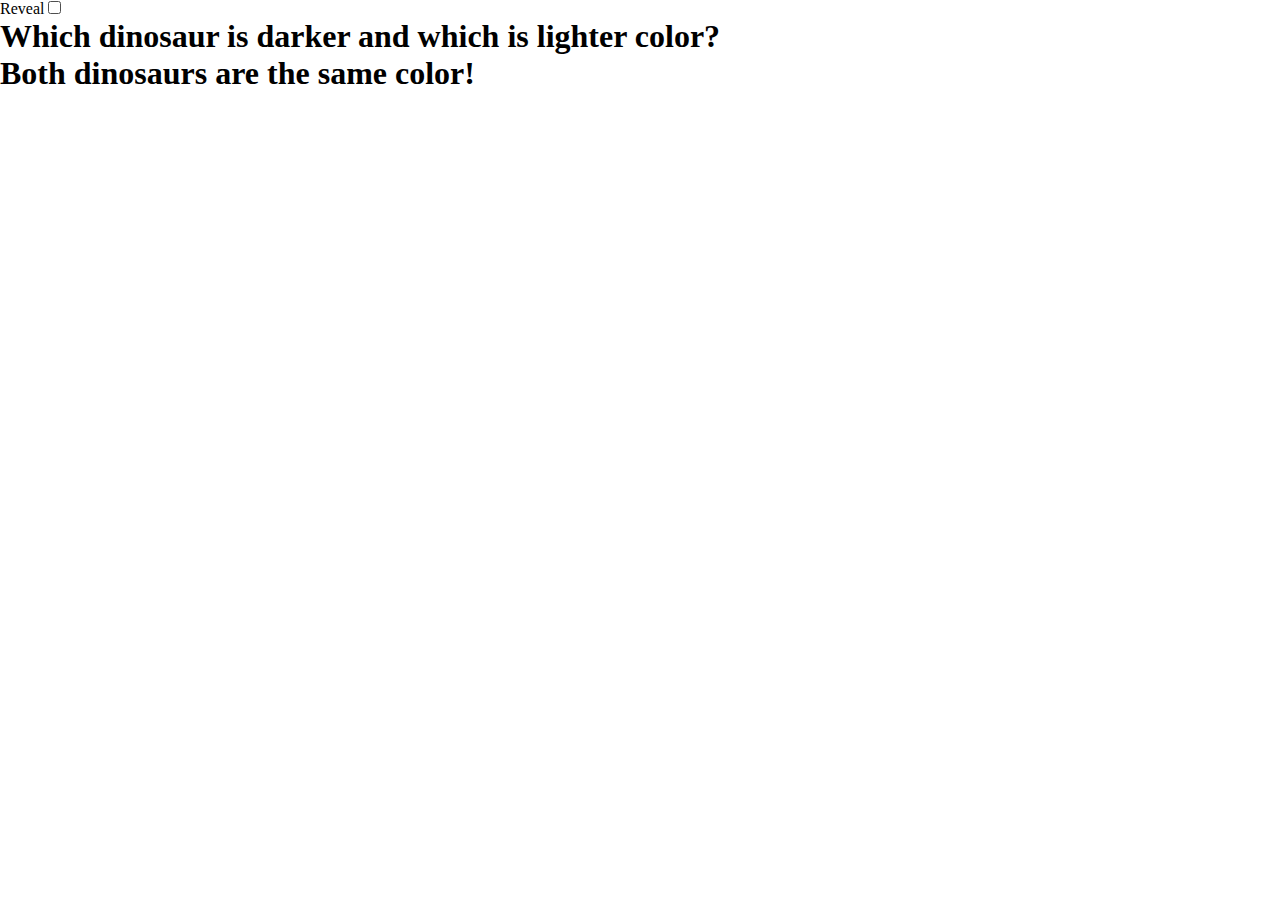
<file: animatedBackground/index.html>
<!DOCTYPE html>
<html lang="en">
  <head>
    <meta charset="UTF-8" />
    <meta name="viewport" content="width=device-width, initial-scale=1.0" />
    <link rel="stylesheet" href="style.css" />
    <title>Animated Background Effect</title>
  </head>
  <body>
    <label for="checkbox1">Reveal</label>
    <input type="checkbox" name="checkbox1" id="checkbox1" />
    <h1 class="question">
      Which dinosaur is darker and which is lighter color?
    </h1>
    <h1 class="answer">Both dinosaurs are the same color!</h1>

    <div class="background"></div>

    <div class="dinosaurs">
      <section class="dinosaur"></section>
      <section class="dinosaur"></section>
    </div>
  </body>
</html>
</file>
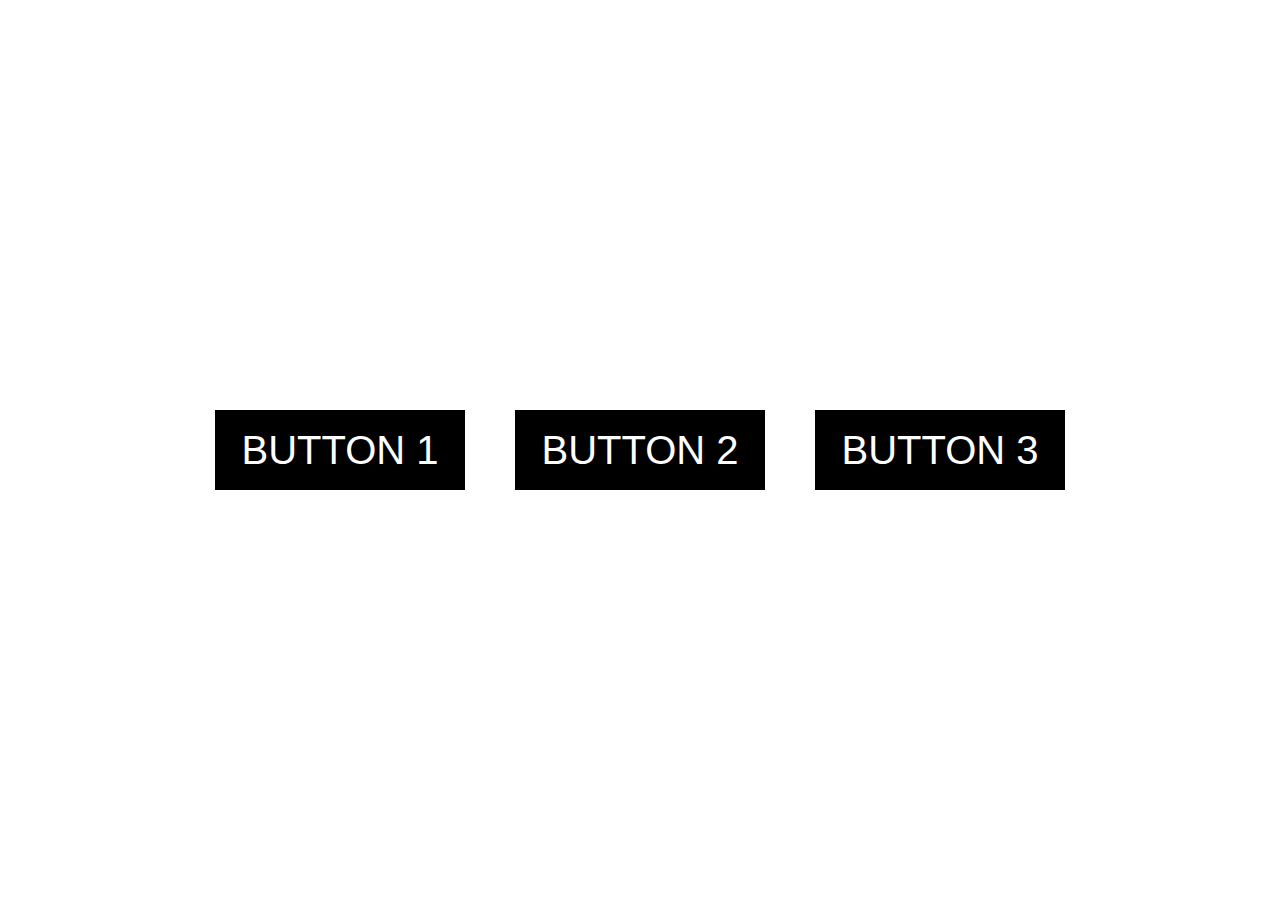
<file: animatedButtons/index.html>
<!DOCTYPE html>
<html lang="en">
  <head>
    <meta charset="UTF-8" />
    <meta name="viewport" content="width=device-width, initial-scale=1.0" />
    <title>Aniimated Buttons</title>
    <link rel="stylesheet" href="style.css" />
  </head>
  <body>
    <div class="container">
      <button>BUTTON 1</button>
      <button>BUTTON 2</button>
      <button>BUTTON 3</button>
    </div>

    <svg>
      <defs>
        <filter id="wave">
          <!-- basefrqquency x y -->
          <feTurbulence
            type="fractalNoise"
            baseFrequency="0.09 0.00001"
            numOctaves="1"
            result="warp"
          />

          <!-- scale changes the size of waves, in = type of element-->
          <feDisplacementMap
            xChannelSelector="R"
            yChannelSelector="G"
            scale="30"
            in="SourceGraphic"
            in2="warpOffset"
          />
        </filter>
      </defs>
    </svg>

    <script src="app.js"></script>
  </body>
</html>
</file>
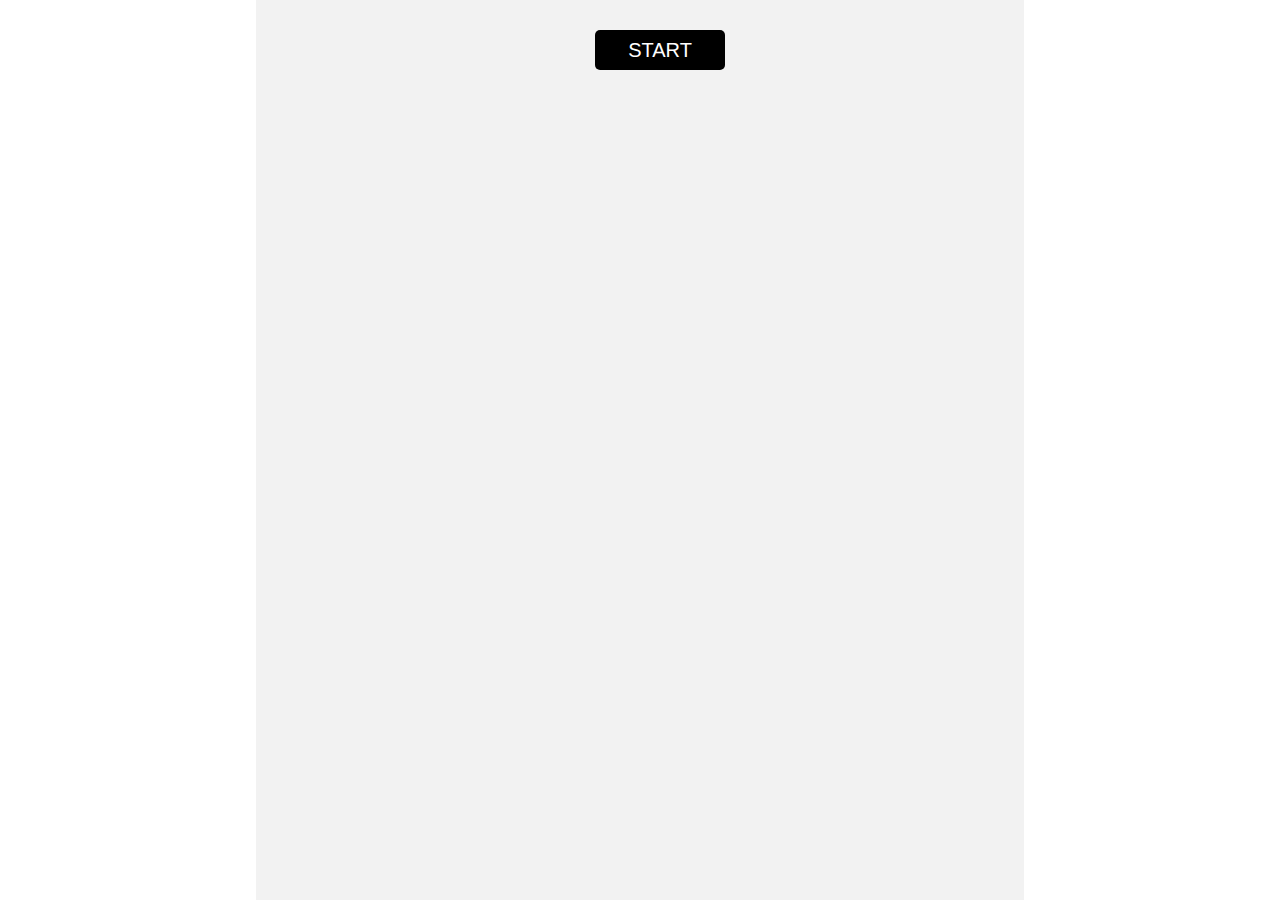
<file: car/index.html>
<!DOCTYPE html>
<html lang="en">
  <head>
    <meta charset="UTF-8" />
    <meta name="viewport" content="width=device-width, initial-scale=1.0" />
    <link rel="stylesheet" href="style.css" />
    <title>Car game</title>
  </head>
  <body>
    <div class="container">
      <div class="gameoutputs">
        <!-- game started -->
        <h3></h3>

        <div class="pumps">
          <!-- list of pumps -->
          <h4></h4>
        </div>

        <div class="outputs">
          <!-- each move -->
          <p></p>
        </div>
      </div>

      <!-- start/restart button -->
      <button>start</button>
    </div>
    <script src="app.js"></script>
  </body>
</html>
</file>
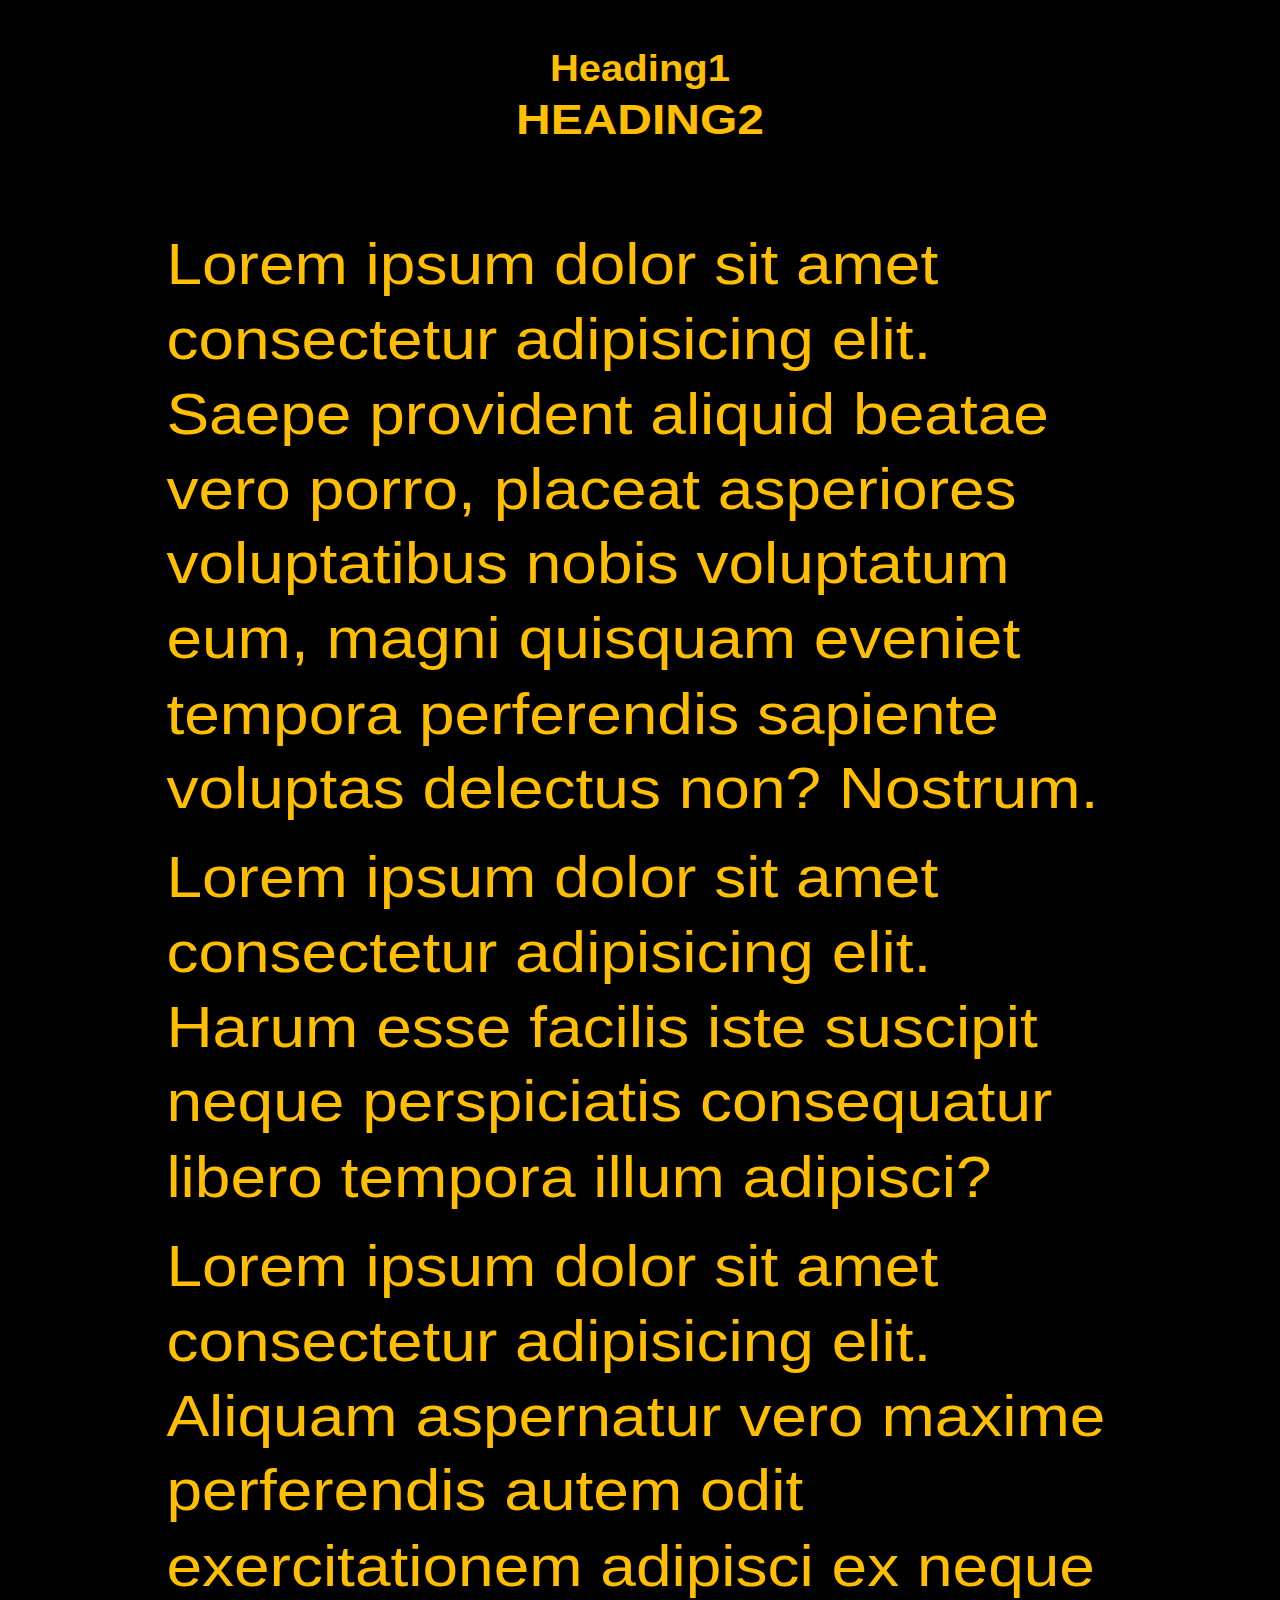
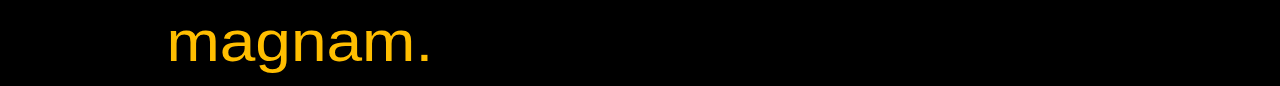
<file: crawl-text/index.html>
<!DOCTYPE html>
<html lang="en">
  <head>
    <meta charset="UTF-8" />
    <meta name="viewport" content="width=device-width, initial-scale=1.0" />
    <title>Crawl text</title>
    <link rel="stylesheet" href="style.css" />
  </head>
  <body>
    <div class="container">
      <div class="credits">
        <div class="headings">
          <h1>Heading1</h1>
          <h2>Heading2</h2>
        </div>
        <p>
          Lorem ipsum dolor sit amet consectetur adipisicing elit. Saepe
          provident aliquid beatae vero porro, placeat asperiores voluptatibus
          nobis voluptatum eum, magni quisquam eveniet tempora perferendis
          sapiente voluptas delectus non? Nostrum.
        </p>
        <p>
          Lorem ipsum dolor sit amet consectetur adipisicing elit. Harum esse
          facilis iste suscipit neque perspiciatis consequatur libero tempora
          illum adipisci?
        </p>
        <p>
          Lorem ipsum dolor sit amet consectetur adipisicing elit. Aliquam
          aspernatur vero maxime perferendis autem odit exercitationem adipisci
          ex neque magnam.
        </p>
      </div>
    </div>
  </body>
</html>
</file>
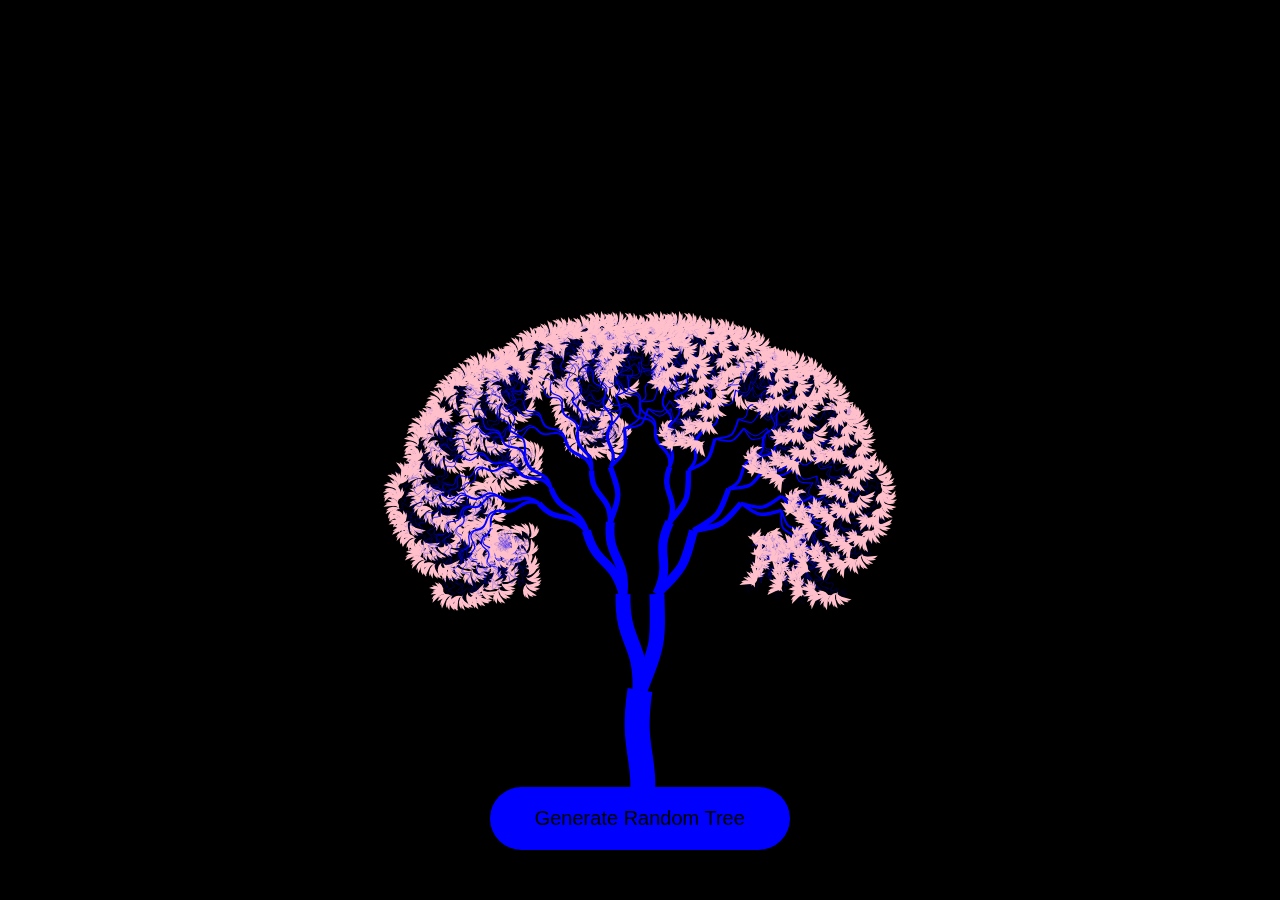
<file: hTreeFractal/index.html>
<!DOCTYPE html>
<html lang="en">
  <head>
    <meta charset="UTF-8" />
    <meta name="viewport" content="width=device-width, initial-scale=1.0" />
    <title>H-Tree Fractal</title>
    <link rel="stylesheet" href="style.css" />
  </head>
  <body>
    <canvas> </canvas>
    <button class="generate-button">Generate Random Tree</button>
    <script src="app.js"></script>
  </body>
</html>
</file>
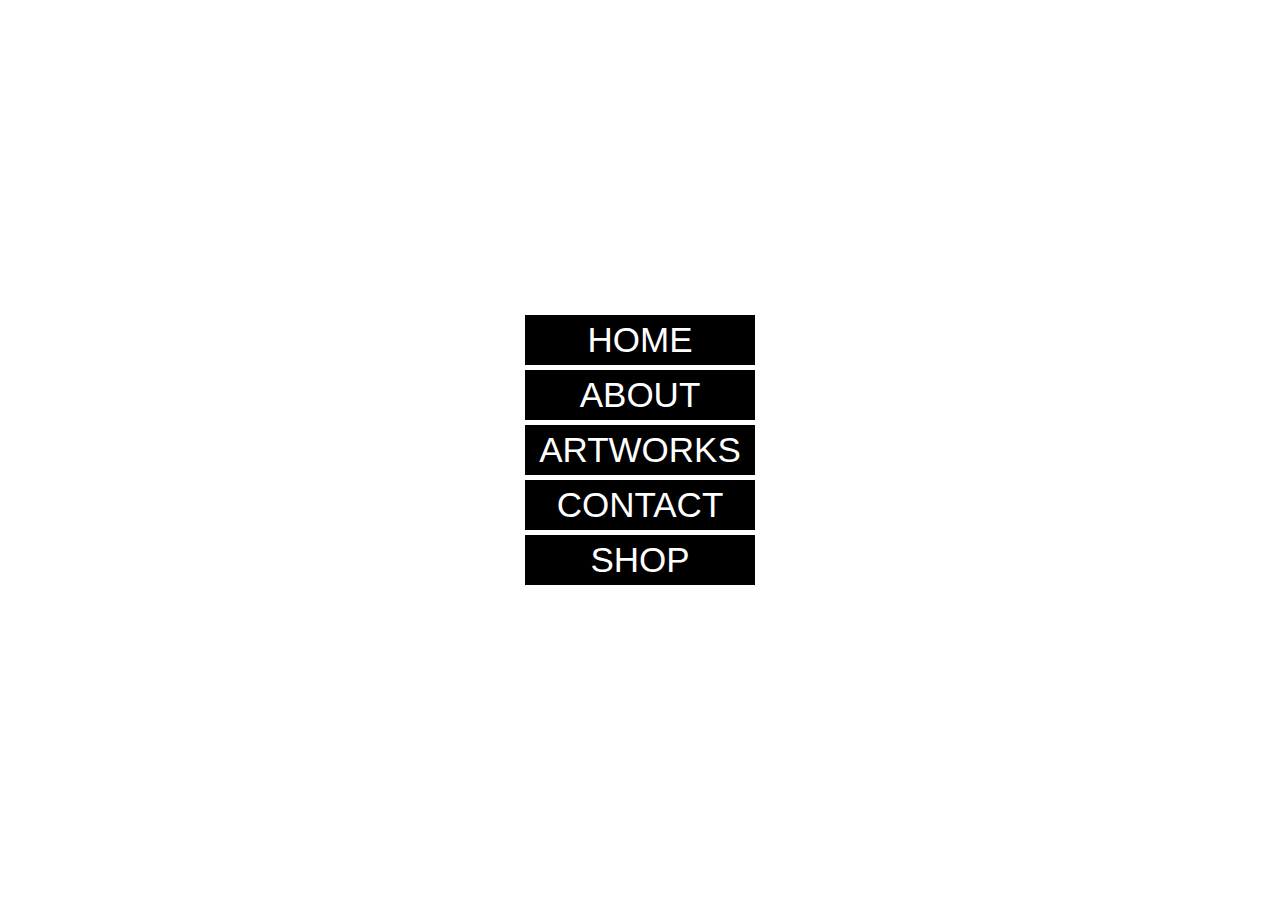
<file: menuHoverEffects/index.html>
<!DOCTYPE html>
<html lang="en">
  <head>
    <meta charset="UTF-8" />
    <meta name="viewport" content="width=device-width, initial-scale=1.0" />
    <title>Menu Hover Effect</title>
    <link rel="stylesheet" href="style.css" />
  </head>
  <body>
    <!-- Buttons -->
    <div class="container">
      <div class="button-wrapper">
        <button></button>
        <div class="button-label">Home</div>
      </div>
      <div class="button-wrapper">
        <button></button>
        <div class="button-label">About</div>
      </div>
      <div class="button-wrapper">
        <button></button>
        <div class="button-label">Artworks</div>
      </div>
      <div class="button-wrapper">
        <button></button>
        <div class="button-label">Contact</div>
      </div>
      <div class="button-wrapper">
        <button></button>
        <div class="button-label">Shop</div>
      </div>
    </div>
    <!-- End of buttons -->

    <!-- SVG filter for button animations -->
    <svg>
      <defs>
        <filter id="shake0">
          <feTurbulence
            id="turbulence"
            baseFrequency="0.02"
            numOctaves="3"
            seed="0"
          />
          <feDisplacementMap
            id="displacement"
            in="SourceGraphic"
            in2="noise"
            scale="7"
          />
        </filter>

        <filter id="shake1">
          <feTurbulence
            id="turbulence"
            baseFrequency="0.02"
            numOctaves="3"
            seed="1"
          />
          <feDisplacementMap
            id="displacement"
            in="SourceGraphic"
            in2="noise"
            scale="5"
          />
        </filter>

        <filter id="shake2">
          <feTurbulence
            id="turbulence"
            baseFrequency="0.02"
            numOctaves="3"
            seed="2"
          />
          <feDisplacementMap
            id="displacement"
            in="SourceGraphic"
            in2="noise"
            scale="6"
          />
        </filter>

        <filter id="shake3">
          <feTurbulence
            id="turbulence"
            baseFrequency="0.02"
            numOctaves="3"
            seed="3"
          />
          <feDisplacementMap
            id="displacement"
            in="SourceGraphic"
            in2="noise"
            scale="8"
          />
        </filter>

        <filter id="shake4">
          <feTurbulence
            id="turbulence"
            baseFrequency="0.02"
            numOctaves="3"
            seed="4"
          />
          <feDisplacementMap
            id="displacement"
            in="SourceGraphic"
            in2="noise"
            scale="9"
          />
        </filter>
      </defs>
    </svg>
    <!-- End of SVG filter for button animations -->
  </body>
</html>
</file>
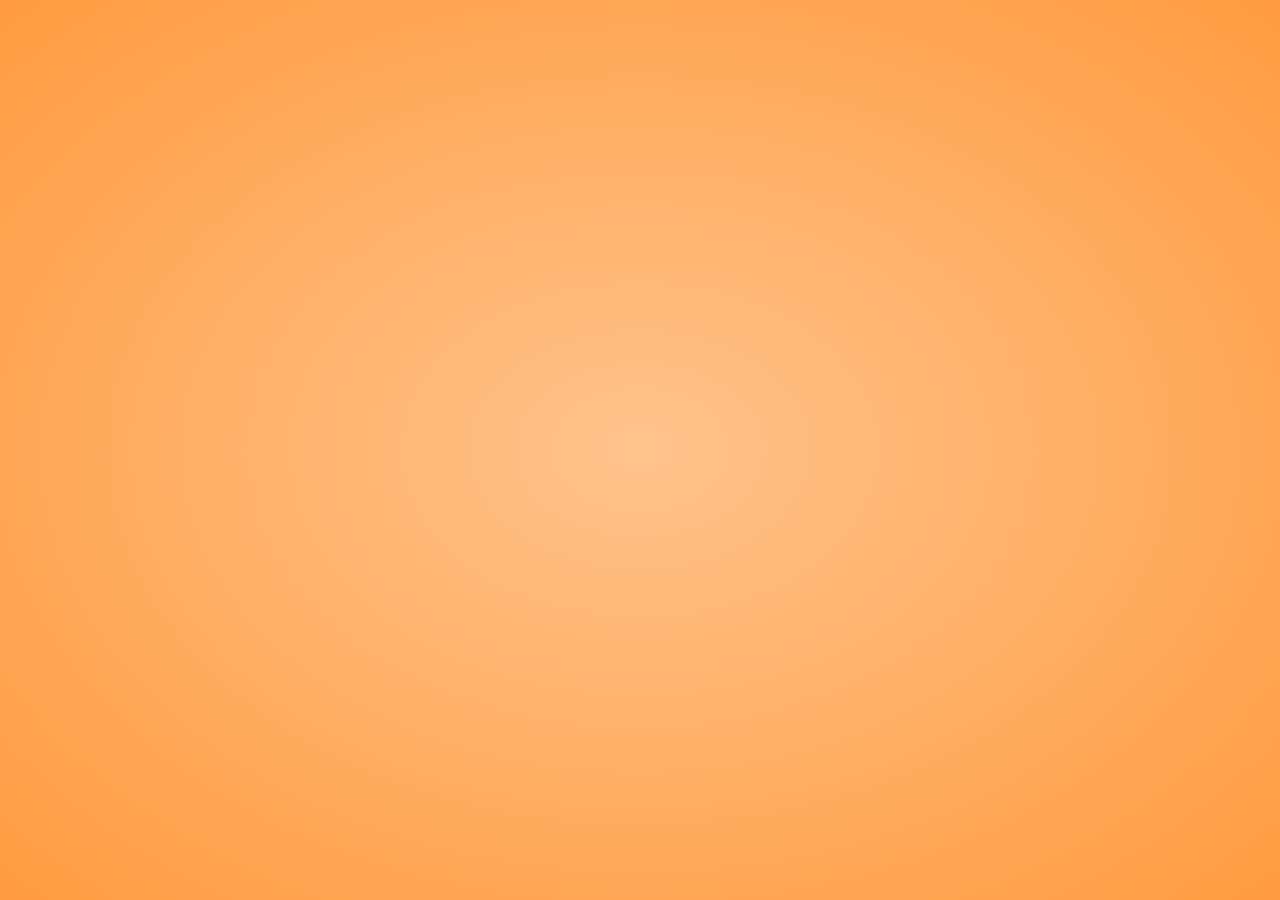
<file: particles/index.html>
<!DOCTYPE html>
<html lang="en">
  <head>
    <meta charset="UTF-8" />
    <meta name="viewport" content="width=device-width, initial-scale=1.0" />
    <link rel="stylesheet" href="style.css" />
    <title>Particles</title>
  </head>
  <body>
    <canvas id="canvas1"></canvas>
    <script src="app.js"></script>
  </body>
</html>
</file>
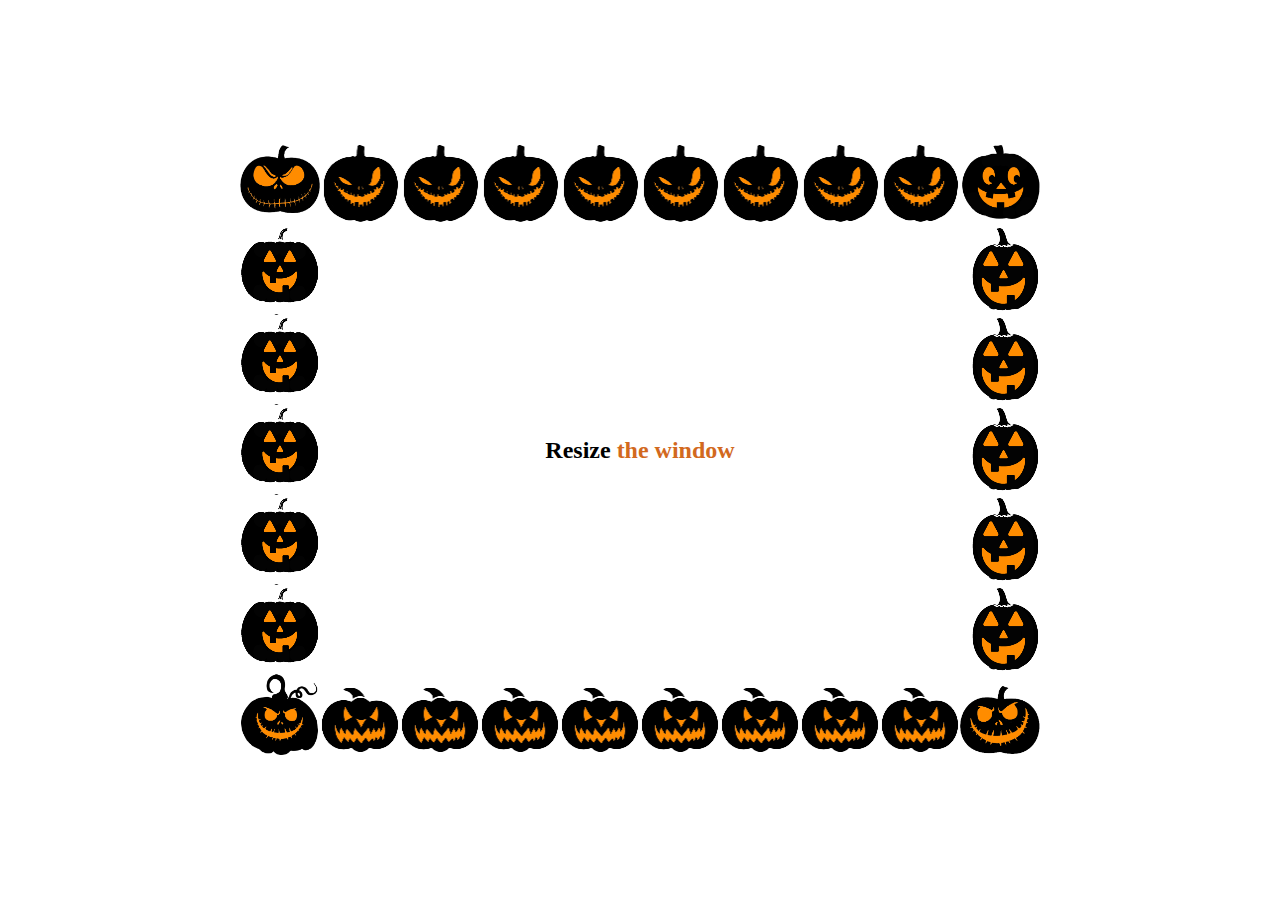
<file: borderImage.html>
<!DOCTYPE html>
<html lang="en">
  <head>
    <meta charset="UTF-8" />
    <meta name="viewport" content="width=device-width, initial-scale=1.0" />
    <title>Boreder Images</title>
    <link rel="stylesheet" href="borderImage.css" />
  </head>
  <body>
    <div class="container">
      <h2><span>Resize</span> the window</h2>
    </div>
  </body>
</html>
</file>
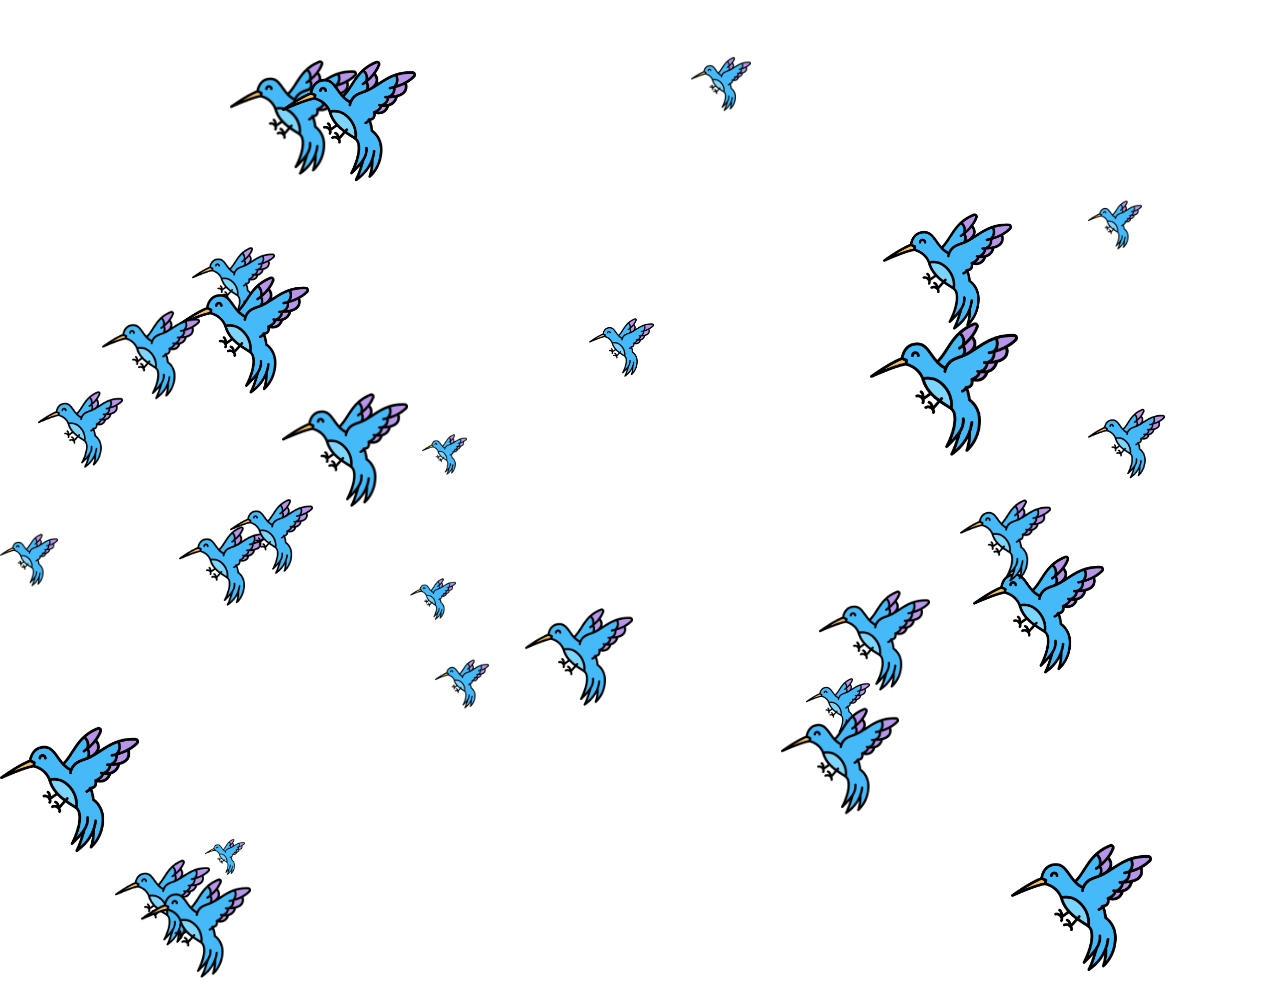
<file: birdFlower/birdFlower.html>
<!DOCTYPE html>
<html lang="en">
  <head>
    <meta charset="UTF-8" />
    <meta name="viewport" content="width=device-width, initial-scale=1.0" />
    <title>Birds Move On Mouse Move</title>
    <link rel="stylesheet" href="style.css" />
  </head>
  <body>
    <script src="app.js"></script>
  </body>
</html>
</file>
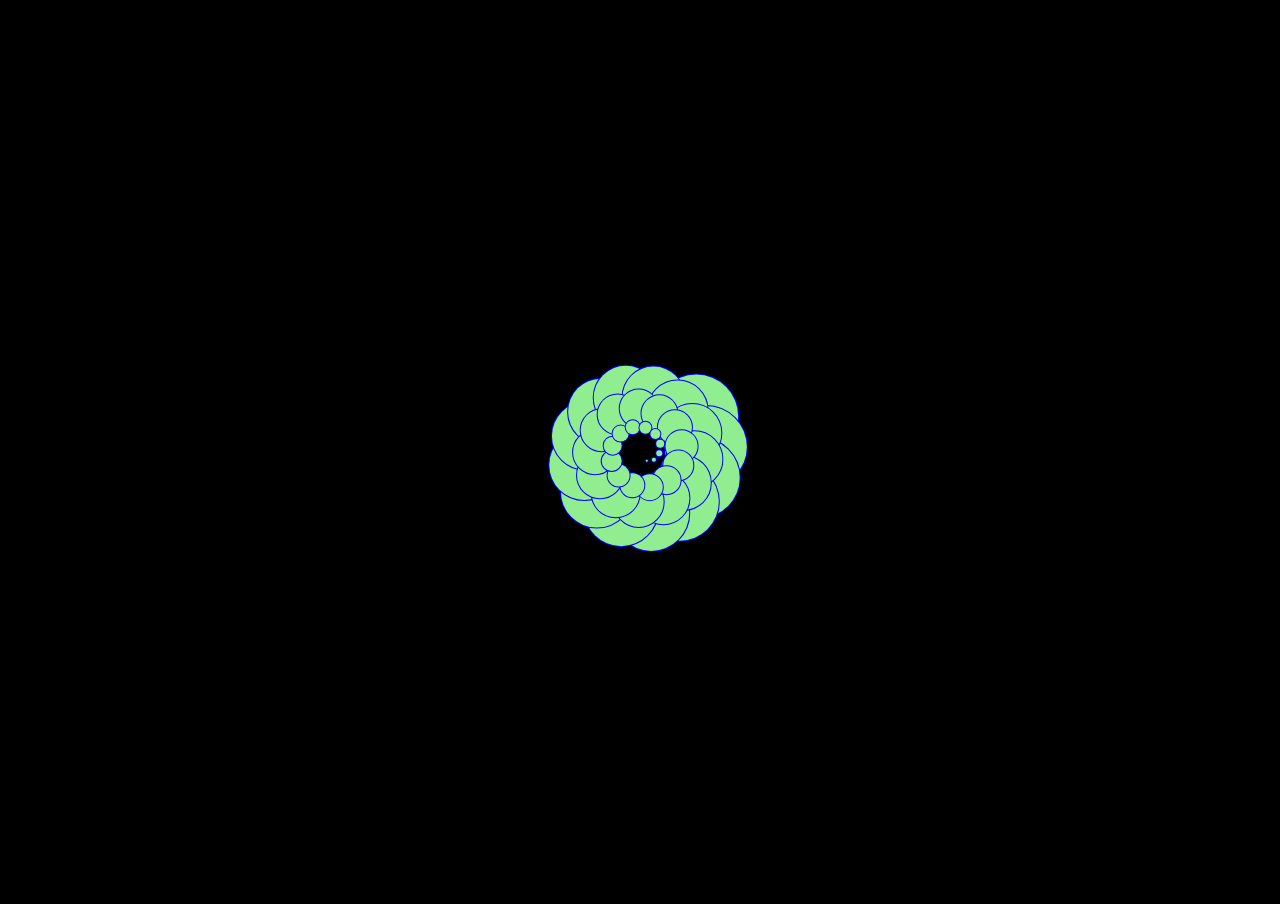
<file: fibinocciFlower/fibinocciFlower.html>
<!DOCTYPE html>
<html lang="en">
  <head>
    <meta charset="UTF-8" />
    <meta name="viewport" content="width=device-width, initial-scale=1.0" />
    <title>Fibinocci Flower</title>
    <link rel="stylesheet" href="style.css" />
  </head>
  <body>
    <canvas id="canvas1"></canvas>
    <script src="app.js"></script>
  </body>
</html>
</file>
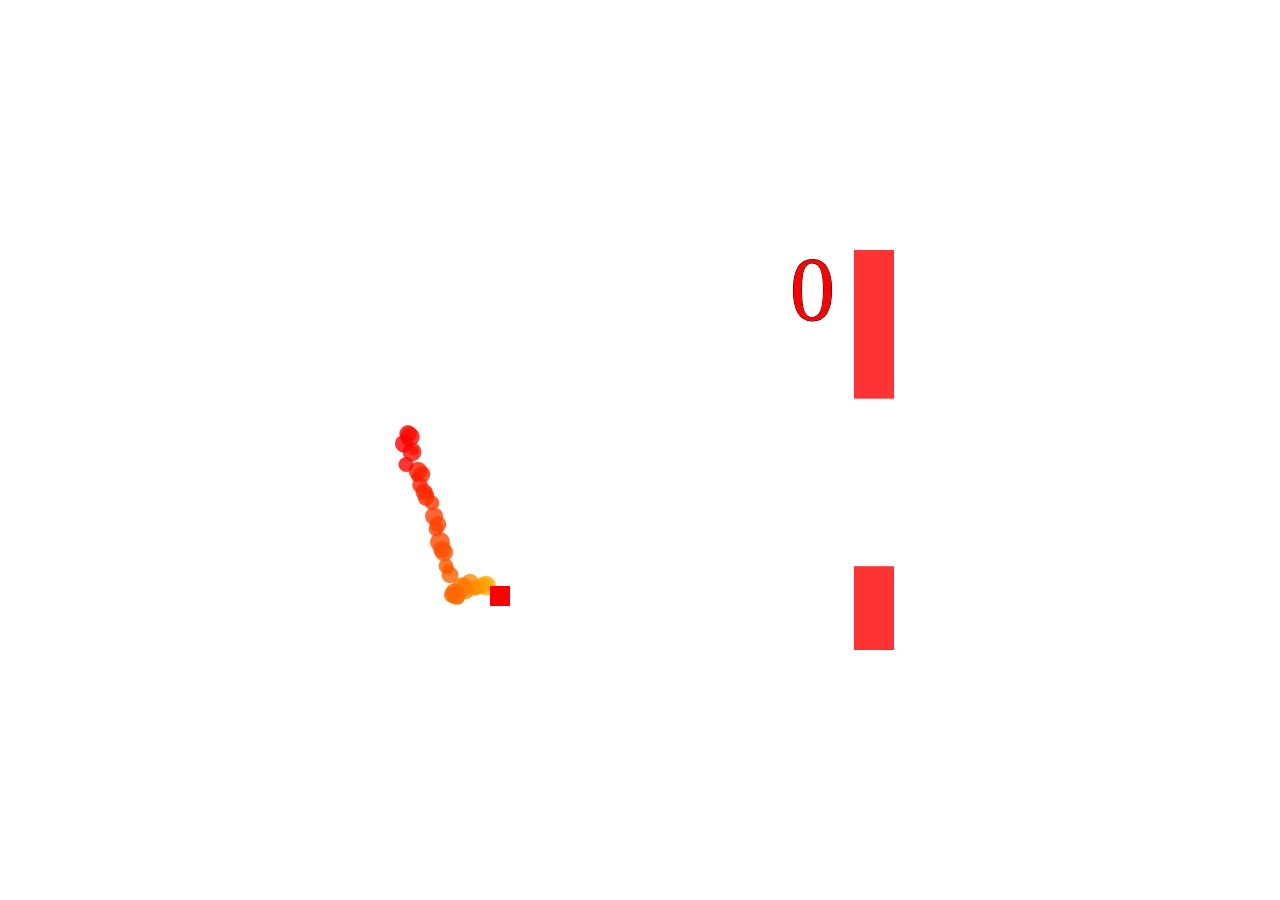
<file: flaapuBird/flappybird.html>
<!DOCTYPE html>
<html lang="en">
  <head>
    <meta charset="UTF-8" />
    <meta name="viewport" content="width=device-width, initial-scale=1.0" />
    <title>Document</title>
    <link rel="stylesheet" href="style.css" />
  </head>
  <body></body>
    <canvas id="canvas1">
      <script src="bird.js"></script>
      <script src="particles.js"></script>
      <script src="obstacles.js"></script>
      <script src="app.js"></script>
    </canvas>
  </body>
</html>
</file>
<file: animatedBackground/style.css>
* {
    margin: 0;
    padding: 0;
    box-sizing: border-box;
}
</file>
<file: animatedButtons/style.css>
.container {
    display: flex;
    justify-content: space-around;
    position: absolute;
    width: 900px;
    top: 50%;
    left: 50%;
    transform: translate(-50%, -50%);
}

button {
    position: relative;
    font-family: Impact, Haettenschweiler, 'Arial Narrow Bold', sans-serif;
    width: 250px;
    height: 80px;
    border-radius: 10px;
    background: none;
    outline: none;
    font-size: 40px;
    border: none;
    color: white;
}

button:before {
    content: '';
    background: black;
    height: 100%;
    width: 100%;
    position: absolute;
    top: 0;
    left: 0;
    z-index: -1;
}

button:hover::before {
    background: linear-gradient(to right, red, green, blue);
    /* filter: blur(10px) contrast(15); */
    filter: url('#wave');
}

button:hover {
    animation: squish 0.5s;
}

@keyframes squish {
    0% {
        transform: scaleY(1);
    }

    60% {
        transform: scaleY(1.5);
    }

    80% {
        transform: scaleY(.9);
    }

    100% {
        transform: scaleY(1);
    }
}
</file>
<file: car/style.css>
* {
    margin: 0;
    padding: 0;
    box-sizing: border-box;
}

h3 {
    text-transform: capitalize;
}

button {
    width: 130px;
    height: 40px;
    text-transform: uppercase;
    border: transparent;
    font-size: 20px;
    background-color: #000;
    color: white;
    border-radius: 5px;
}

.container {
    display: flex;
    align-content: center;
    justify-content: center;
    position: absolute;
    top: 0;
    left: 50%;
    transform: translateX(-50%);
    background-color: rgb(242, 242, 242);
    font-size: 1.2rem;
    line-height: 1.5rem;
    padding: 30px;
    min-height: 100vh;
    width: 60%;
}

.gameoutputs {
    display: flex;
    flex-direction: column;
    margin-right: 20px;
    padding: 10px;
}

.pumps {
    padding-top: 20px;
}

.outputs {
    padding-top: 20px;
}
</file>
<file: crawl-text/style.css>
* {
    margin: 0;
    padding: 0;
    box-sizing: border-box;
}

body {
    background: black;
    color: #ffbe00;
    font-family: sans-serif;
    font-size: 5vw;
    line-height: 1.3;
    overflow: hidden;
}

.container {
    margin: 0 auto;
    perspective: 380px;
    perspective-origin: bottom;
    position: absolute;
    top: 0;
    bottom: 0;
    left: 0;
    right: 0;
    overflow: visible;
    transform: scaleY(0.9);
}

.credits {
    position: absolute;
    top: 0;
    left: 13%;
    right: 13%;
    height: 100%;
    animation: play 20s infinite;
}

.headings {
    margin-bottom: 5rem;
}

h1 {
    text-align: center;
    font-size: 2.5rem;
}

h2 {
    text-align: center;
    font-size: 3rem;
    text-transform: uppercase;
}

p {
    padding: 0.5rem 0;
}

@keyframes play {
    0% {
        transform: rotateX(21deg) translate3d(0, 100rem, 0);
        opacity: 1;
    }

    85% {
        opacity: 1;
    }

    100% {
        transform: rotateX(21deg) translate3d(0, -150rem, 0);
        opacity: 0;
    }
}
</file>
<file: hTreeFractal/style.css>
* {
    margin: 0;
    padding: 0;
    box-sizing: border-box;
}

canvas {
    position: absolute;
    background-color: black;
    height: 100%;
    width: 100%;
}

.generate-button {
    cursor: pointer;
    outline: none;
    border: none;
    position: absolute;
    left: 0;
    bottom: 50px;
    z-index: 10;
    left: 50%;
    transform: translate(-50%, 0);
    padding: 20px 30px;
    border-radius: 50px;
    color: black;
    background-color: blue;
    font-size: 20px;
    width: 300px;
    overflow: hidden;
}
</file>
<file: menuHoverEffects/style.css>
* {
    box-sizing: border-box;
}

.container {
    width: 230px;
    height: 270px;
    position: absolute;
    top: 50%;
    left: 50%;
    transform: translate(-50%, -50%);
}

.button-wrapper {
    position: relative;
    width: 100%;
    height: 50px;
    margin-bottom: 5px;
}

button,
.button-label {
    position: absolute;
    width: 100%;
    height: 100%;
}

.button-label {
    line-height: 50px;
    text-align: center;
    text-transform: uppercase;
    font-size: 35px;
    color: white;
    font-family: 'Trebuchet MS', 'Lucida Sans Unicode', 'Lucida Grande', 'Lucida Sans', Arial, sans-serif;
}

button {
    background: black;
    outline: none;
    border: none;
}

.button-wrapper:hover {
    transform: scale(1.5);
    z-index: 100;
    animation: disort 0.4s linear infinite;
}

.button-wrapper:hover button {
    background: white;
}

.button-wrapper:hover .button-label {
    color: #000;
}

@keyframes disort {
    0% {
        filter: url('#shake0');
    }

    25% {
        filter: url('#shake1');
    }

    50% {
        filter: url('#shake2');
    }

    75% {
        filter: url('#shake3');
    }

    100% {
        filter: url('#shake4');
    }
}
</file>
<file: particles/style.css>
* {
    margin: 0;
    padding: 0;
    box-sizing: border-box;
}

#canvas1 {
    position: absolute;
    top: 0;
    left: 0;
    width: 100%;
    height: 100%;
    background: radial-gradient(#ffc38c, #ff9b40);
}
</file>
<file: borderImage.css>
.container {
    display: flex;
    align-items: center;
    justify-content: center;
    color: chocolate;
    border: 80px solid black;
    width: 50vw;
    height: 50vh;
    top: 50%;
    left: 50%;
    position: absolute;
    transform: translate(-50%, -50%);

    /* border-image: url slice repeat; */
    border-image-source: url('images/border-image/border.png');
    border-image-slice: 33%;
    border-image-repeat: round;

}

span {
    color: black;
}
</file>
<file: birdFlower/style.css>
* {
    margin: 0;
    padding: 0;
    box-sizing: border-box;
}

body {
    display: flex;
    justify-content: center;
    align-items: center;
    min-height: 100vh;
    flex-direction: column;
    cursor: url('img/hibiscus.png'), auto;
    overflow: hidden;
}

.bird {
    position: absolute;
}
</file>
<file: fibinocciFlower/style.css>
* {
    padding: 0;
    margin: 0;
}

body {
    overflow: hidden;
}

#canvas1 {
    position: absolute;
    border: 2px solid black;
    background-color: black;
    top: 0;
    bottom: 0;
    width: 100%;
    height: 100%;
}
</file>
<file: flaapuBird/style.css>
#canvas1 {
    position: absolute;
    top: 50%;
    left: 50%;
    transform: translate(-50%, -50%);
}
</file>
